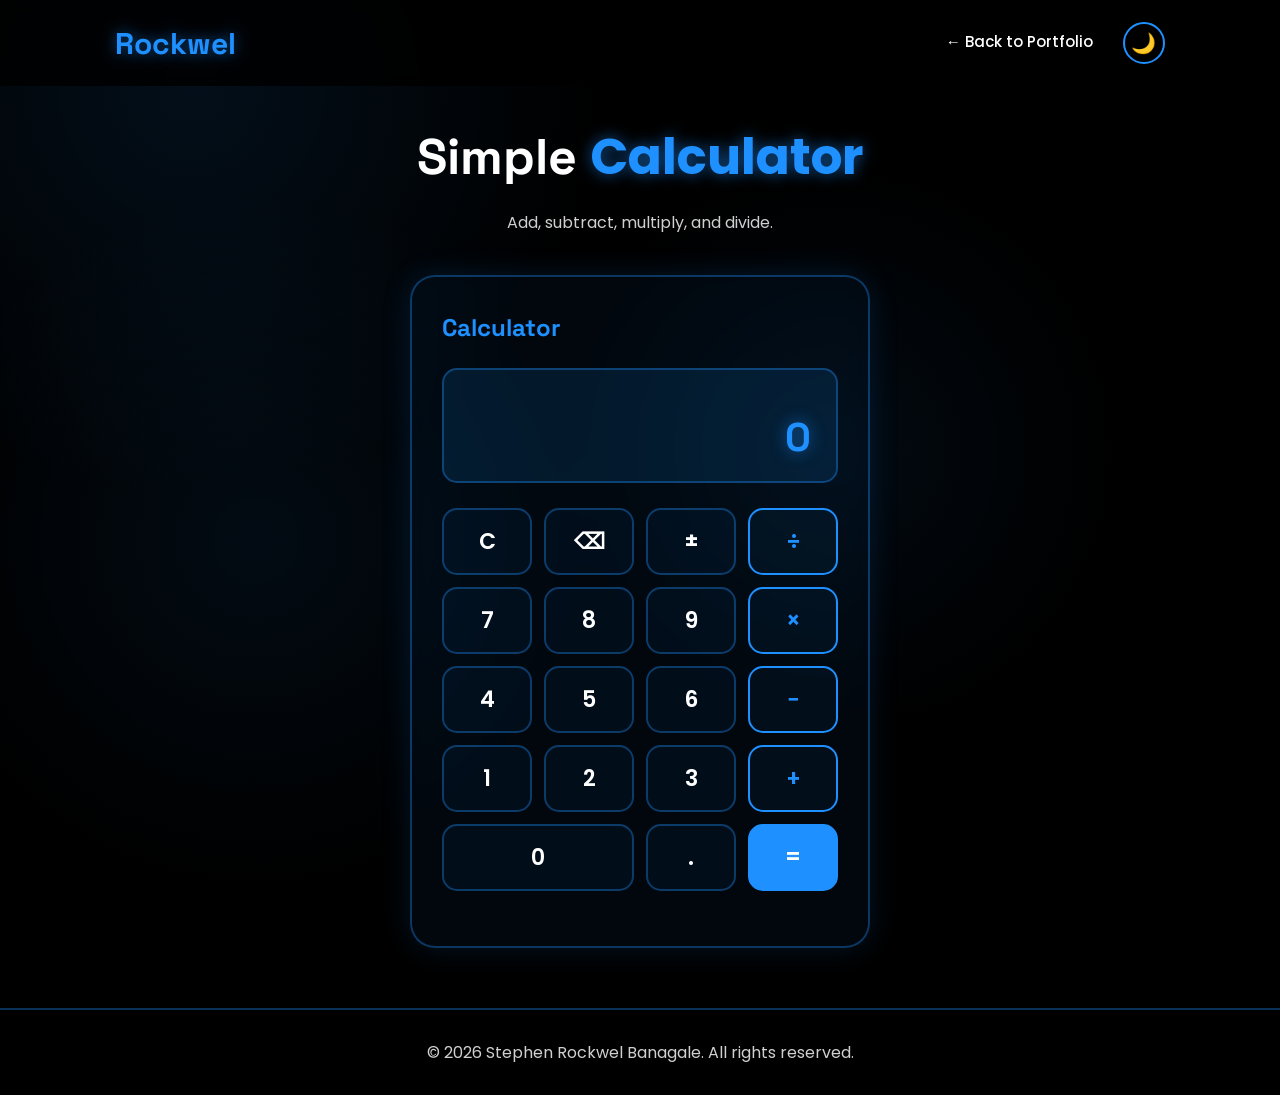
<file: simple-calculator.html>
<!DOCTYPE html>
<html lang="en">
<head>
    <meta charset="UTF-8">
    <meta name="viewport" content="width=device-width, initial-scale=1.0">
    <title>Calculator | Stephen Banagale</title>
    <meta name="description" content="Simple calculator with add, subtract, multiply, and divide.">

    <link rel="preconnect" href="https://fonts.googleapis.com">
    <link rel="preconnect" href="https://fonts.gstatic.com" crossorigin>
    <link href="https://fonts.googleapis.com/css2?family=Poppins:wght@400;500;600;700&family=Space+Grotesk:wght@500;600;700&display=swap" rel="stylesheet">

    <script>
        try {
            document.documentElement.setAttribute('data-theme', localStorage.getItem('theme') || 'dark');
        } catch (e) {
            document.documentElement.setAttribute('data-theme', 'dark');
        }
    </script>

    <style>
        :root {
            --bg: #000;
            --text: #fff;
            --muted: #d0d0d0;
            --placeholder: #888;
            --header-bg: rgba(0, 0, 0, 0.85);
            --header-solid: #000;
            --card-bg: rgba(30, 144, 255, 0.05);
            --card-hover: rgba(30, 144, 255, 0.12);
            --card-border: rgba(30, 144, 255, 0.35);
            --card-shadow: 0 0 30px rgba(30, 144, 255, 0.15);
            --scroll-track: #050a14;
            --blob-1: rgba(30, 144, 255, 0.10);
            --blob-2: rgba(30, 144, 255, 0.07);
            --blob-3: rgba(30, 144, 255, 0.08);
        }

        [data-theme="light"] {
            --bg: #f3f8ff;
            --text: #0b1a2e;
            --muted: #44546a;
            --placeholder: #7a8aa0;
            --header-bg: rgba(255, 255, 255, 0.85);
            --header-solid: #ffffff;
            --card-bg: rgba(255, 255, 255, 0.75);
            --card-hover: rgba(30, 144, 255, 0.12);
            --card-border: rgba(30, 144, 255, 0.4);
            --card-shadow: 0 8px 25px rgba(30, 144, 255, 0.15);
            --scroll-track: #e3eefc;
            --blob-1: rgba(30, 144, 255, 0.07);
            --blob-2: rgba(0, 212, 255, 0.05);
            --blob-3: rgba(30, 144, 255, 0.05);
        }

        * {
            margin: 0;
            padding: 0;
            box-sizing: border-box;
            text-decoration: none;
            border: none;
            outline: none;
            font-family: 'Poppins', sans-serif;
        }

        h1, h2, h3, .logo, .display-value {
            font-family: 'Space Grotesk', 'Poppins', sans-serif;
        }

        html { font-size: 62.5%; scroll-behavior: smooth; }

        body {
            width: 100%;
            min-height: 100vh;
            overflow-x: hidden;
            background-color: var(--bg);
            color: var(--text);
            transition: background-color 0.3s ease, color 0.3s ease;
        }

        body::before {
            content: "";
            position: fixed;
            inset: 0;
            z-index: -1;
            pointer-events: none;
            background:
                radial-gradient(circle at 15% 10%, var(--blob-1), transparent 30%),
                radial-gradient(circle at 65% 50%, var(--blob-2), transparent 30%),
                radial-gradient(circle at 20% 60%, var(--blob-3), transparent 30%);
        }

        ::-webkit-scrollbar { width: 1rem; }
        ::-webkit-scrollbar-track { background: var(--scroll-track); }
        ::-webkit-scrollbar-thumb { background: dodgerblue; border-radius: 1rem; }

        a:focus-visible, button:focus-visible, input:focus-visible {
            outline: 0.3rem solid dodgerblue;
            outline-offset: 0.4rem;
        }

        header {
            position: fixed;
            top: 0;
            left: 0;
            width: 100%;
            padding: 2rem 9%;
            background-color: var(--header-bg);
            backdrop-filter: blur(6px);
            display: flex;
            justify-content: space-between;
            align-items: center;
            z-index: 100;
        }

        .logo {
            font-size: 3rem;
            color: dodgerblue;
            font-weight: 800;
            transition: 0.5s ease;
            text-shadow: 0 0 15px rgba(30, 144, 255, 0.6);
        }

        .logo:hover { transform: scale(1.1); }

        .header-actions { display: flex; align-items: center; gap: 2rem; }

        .back-link {
            font-size: 1.5rem;
            font-weight: 500;
            color: var(--text);
            padding: 1rem;
            border-bottom: 3px solid transparent;
            transition: 0.3s ease;
        }

        .back-link:hover { color: dodgerblue; border-bottom: 3px solid dodgerblue; }

        .theme-toggle {
            width: 4.2rem;
            height: 4.2rem;
            font-size: 2rem;
            display: inline-flex;
            justify-content: center;
            align-items: center;
            background: transparent;
            border: 0.2rem solid dodgerblue;
            border-radius: 50%;
            cursor: pointer;
            transition: 0.3s ease;
        }

        .theme-toggle:hover {
            background: dodgerblue;
            box-shadow: 0 0 20px dodgerblue;
            transform: rotate(20deg);
        }

        main {
            min-height: 100vh;
            display: flex;
            flex-direction: column;
            align-items: center;
            padding: 12rem 5% 6rem;
        }

        .heading { font-size: 5rem; text-align: center; margin-bottom: 1.5rem; }

        .heading span {
            color: dodgerblue;
            text-shadow: 0 0 15px rgba(30, 144, 255, 0.6);
        }

        .subtitle { font-size: 1.6rem; color: var(--muted); text-align: center; margin-bottom: 4rem; }

        .layout {
            display: flex;
            gap: 4rem;
            width: 100%;
            max-width: 46rem;
            align-items: flex-start;
            justify-content: center;
        }

        .card {
            flex: 1;
            min-width: 0;
            padding: 3.5rem 3rem;
            border: 0.2rem solid var(--card-border);
            border-radius: 2.5rem;
            background-color: var(--card-bg);
            backdrop-filter: blur(8px);
            box-shadow: var(--card-shadow);
            transition: 0.3s ease;
        }

        .card:hover { border-color: dodgerblue; box-shadow: 0 0 25px dodgerblue; }

        .card h2 { font-size: 2.4rem; color: dodgerblue; margin-bottom: 2.5rem; }

        .display {
            text-align: right;
            padding: 2rem 2.5rem;
            margin-bottom: 2.5rem;
            border: 0.2rem solid var(--card-border);
            border-radius: 1.5rem;
            background-color: var(--card-hover);
            min-height: 11rem;
            display: flex;
            flex-direction: column;
            justify-content: flex-end;
            gap: 0.5rem;
            overflow: hidden;
        }

        .display-expr {
            font-family: 'Courier New', monospace;
            font-size: 1.5rem;
            color: var(--muted);
            min-height: 2rem;
            word-break: break-all;
        }

        .display-value {
            font-size: 4rem;
            font-weight: 700;
            color: dodgerblue;
            text-shadow: 0 0 15px rgba(30, 144, 255, 0.6);
            word-break: break-all;
            line-height: 1.15;
        }

        .display-value.is-error {
            font-size: 2.2rem;
            color: #ff4d4d;
            text-shadow: none;
        }

        .keys {
            display: grid;
            grid-template-columns: repeat(4, 1fr);
            gap: 1.2rem;
            margin-bottom: 2rem;
        }

        .key {
            padding: 1.5rem 0;
            font-size: 2.2rem;
            font-weight: 600;
            color: var(--text);
            background-color: var(--card-bg);
            border: 0.2rem solid var(--card-border);
            border-radius: 1.5rem;
            cursor: pointer;
            transition: 0.2s ease;
        }

        .key:hover {
            border-color: dodgerblue;
            background-color: var(--card-hover);
            transform: translateY(-0.3rem);
            box-shadow: 0 0 15px dodgerblue;
        }

        .key:active { transform: translateY(0); }

        .key.op { color: dodgerblue; border-color: dodgerblue; }

        .key.op.active { background: dodgerblue; color: #fff; }

        .key.eq { background: dodgerblue; color: #fff; border-color: dodgerblue; }

        .key.wide { grid-column: span 2; }

        .footer {
            text-align: center;
            padding: 3rem 9%;
            border-top: 0.2rem solid var(--card-border);
            font-size: 1.6rem;
            color: var(--muted);
        }

        @media (max-width: 995px) {
            header { padding: 1.5rem 5%; background-color: var(--header-solid); }
            .logo { font-size: 2.6rem; }
            .header-actions { gap: 1.2rem; }
            .back-link { display: inline-block; font-size: 1.4rem; padding: 0.6rem; white-space: nowrap; }
            .theme-toggle { width: 3.8rem; height: 3.8rem; font-size: 1.8rem; }
            .layout { flex-direction: column; align-items: stretch; }
        }

        @media (max-width: 600px) {
            .heading { font-size: 3.4rem; }
            .card { padding: 2.5rem 1.8rem; }
            .display-value { font-size: 3.2rem; }
            .key { font-size: 2rem; padding: 1.3rem 0; }
            .footer { font-size: 1.3rem; }
        }

        @media (max-width: 480px) {
            .logo { font-size: 2.2rem; }
            .header-actions { gap: 0.8rem; }
            .back-link { font-size: 1.2rem; padding: 0.4rem; }
        }

        @media (prefers-reduced-motion: reduce) {
            html { scroll-behavior: auto; }
            * { transition: none !important; }
        }
    </style>
</head>
<body>

    <header>
        <a href="index.html" class="logo">Rockwel</a>
        <div class="header-actions">
            <a href="index.html#projects" class="back-link">← Back to Portfolio</a>
            <button class="theme-toggle" id="theme-toggle" aria-label="Toggle dark or light mode">🌙</button>
        </div>
    </header>

    <main>
        <h1 class="heading">Simple <span>Calculator</span></h1>
        <p class="subtitle">Add, subtract, multiply, and divide.</p>

        <div class="layout">

            <section class="card" aria-label="Calculator">
                <h2>Calculator</h2>

                <div class="display" aria-live="polite">
                    <span class="display-expr" id="expr"></span>
                    <span class="display-value" id="screen">0</span>
                </div>

                <div class="keys" id="keys">
                    <button class="key" data-action="clear">C</button>
                    <button class="key" data-action="back" aria-label="Backspace">⌫</button>
                    <button class="key" data-action="sign" aria-label="Toggle sign">±</button>
                    <button class="key op" data-op="/" aria-label="Divide">÷</button>

                    <button class="key" data-digit="7">7</button>
                    <button class="key" data-digit="8">8</button>
                    <button class="key" data-digit="9">9</button>
                    <button class="key op" data-op="*" aria-label="Multiply">×</button>

                    <button class="key" data-digit="4">4</button>
                    <button class="key" data-digit="5">5</button>
                    <button class="key" data-digit="6">6</button>
                    <button class="key op" data-op="-" aria-label="Subtract">−</button>

                    <button class="key" data-digit="1">1</button>
                    <button class="key" data-digit="2">2</button>
                    <button class="key" data-digit="3">3</button>
                    <button class="key op" data-op="+" aria-label="Add">+</button>

                    <button class="key wide" data-digit="0">0</button>
                    <button class="key" data-action="dot">.</button>
                    <button class="key eq" data-action="equals">=</button>
                </div>
            </section>

        </div>
    </main>

    <footer class="footer">
        <p>&copy; 2026 Stephen Rockwel Banagale. All rights reserved.</p>
    </footer>

    <script>
        const themeToggle = document.getElementById('theme-toggle');

        function applyTheme(theme) {
            document.documentElement.setAttribute('data-theme', theme);
            themeToggle.textContent = theme === 'dark' ? '🌙' : '☀️';
            try { localStorage.setItem('theme', theme); } catch (e) {}
        }

        applyTheme(document.documentElement.getAttribute('data-theme') || 'dark');

        themeToggle.addEventListener('click', () => {
            applyTheme(document.documentElement.getAttribute('data-theme') === 'dark' ? 'light' : 'dark');
        });

        const screen = document.getElementById('screen');
        const expr = document.getElementById('expr');
        const opKeys = document.querySelectorAll('.key.op');
        const SYMBOL = { '+': '+', '-': '−', '*': '×', '/': '÷' };

        let cur = '0';
        let prev = null;
        let op = null;
        let waiting = false;
        let justEvaluated = false;
        let hasError = false;

        function compute(a, o, b) {
            let r;
            if (o === '+') r = a + b;
            else if (o === '-') r = a - b;
            else if (o === '*') r = a * b;
            else {
                if (b === 0) return null;
                r = a / b;
            }
            return Number(r.toPrecision(12));
        }

        function render() {
            screen.textContent = cur;
            screen.classList.toggle('is-error', hasError);
            opKeys.forEach(k => k.classList.toggle('active', waiting && k.dataset.op === op));
        }

        function resetAll() {
            cur = '0'; prev = null; op = null;
            waiting = false; justEvaluated = false; hasError = false;
            expr.textContent = '';
        }

        function inputDigit(d) {
            if (hasError) resetAll();
            if (waiting || justEvaluated) {
                cur = '0';
                waiting = false;
                justEvaluated = false;
            }
            if (cur === '0') cur = d;
            else if (cur === '-0') cur = '-' + d;
            else if (cur.replace(/[-.]/g, '').length < 15) cur += d;
            render();
        }

        function inputDot() {
            if (hasError) resetAll();
            if (waiting || justEvaluated) {
                cur = '0';
                waiting = false;
                justEvaluated = false;
            }
            if (!cur.includes('.')) cur += '.';
            render();
        }

        function inputOp(o) {
            if (hasError) return;
            if (op && !waiting) {
                const r = compute(prev, op, parseFloat(cur));
                if (r === null) { showError(); return; }
                cur = String(r);
            }
            prev = parseFloat(cur);
            op = o;
            waiting = true;
            justEvaluated = false;
            expr.textContent = cur + ' ' + SYMBOL[o];
            render();
        }

        function equals() {
            if (hasError || op === null || waiting) return;
            const b = parseFloat(cur);
            const r = compute(prev, op, b);
            if (r === null) { showError(); return; }
            expr.textContent = prev + ' ' + SYMBOL[op] + ' ' + b + ' =';
            cur = String(r);
            prev = null;
            op = null;
            justEvaluated = true;
            render();
        }

        function showError() {
            hasError = true;
            cur = 'Cannot divide by zero';
            prev = null;
            op = null;
            waiting = false;
            expr.textContent = '';
            render();
        }

        function backspace() {
            if (hasError) { resetAll(); render(); return; }
            if (waiting || justEvaluated) return;
            cur = cur.slice(0, -1);
            if (cur === '' || cur === '-') cur = '0';
            render();
        }

        function toggleSign() {
            if (hasError || waiting) return;
            if (cur === '0') return;
            cur = cur.startsWith('-') ? cur.slice(1) : '-' + cur;
            render();
        }

        document.getElementById('keys').addEventListener('click', (e) => {
            const btn = e.target.closest('button');
            if (!btn) return;
            if (btn.dataset.digit !== undefined) inputDigit(btn.dataset.digit);
            else if (btn.dataset.op) inputOp(btn.dataset.op);
            else if (btn.dataset.action === 'clear') { resetAll(); render(); }
            else if (btn.dataset.action === 'back') backspace();
            else if (btn.dataset.action === 'sign') toggleSign();
            else if (btn.dataset.action === 'dot') inputDot();
            else if (btn.dataset.action === 'equals') equals();
        });

        document.addEventListener('keydown', (e) => {
            if (e.target.tagName === 'INPUT') return;
            if (e.ctrlKey || e.metaKey || e.altKey) return;
            if (/^[0-9]$/.test(e.key)) inputDigit(e.key);
            else if (e.key === '.' || e.key === ',') inputDot();
            else if (['+', '-', '*', '/'].includes(e.key)) { e.preventDefault(); inputOp(e.key); }
            else if (e.key === 'Enter' || e.key === '=') { e.preventDefault(); equals(); }
            else if (e.key === 'Backspace') backspace();
            else if (e.key === 'Escape' || e.key === 'Delete') { resetAll(); render(); }
        });

        render();
    </script>
</body>
</html>
</file>
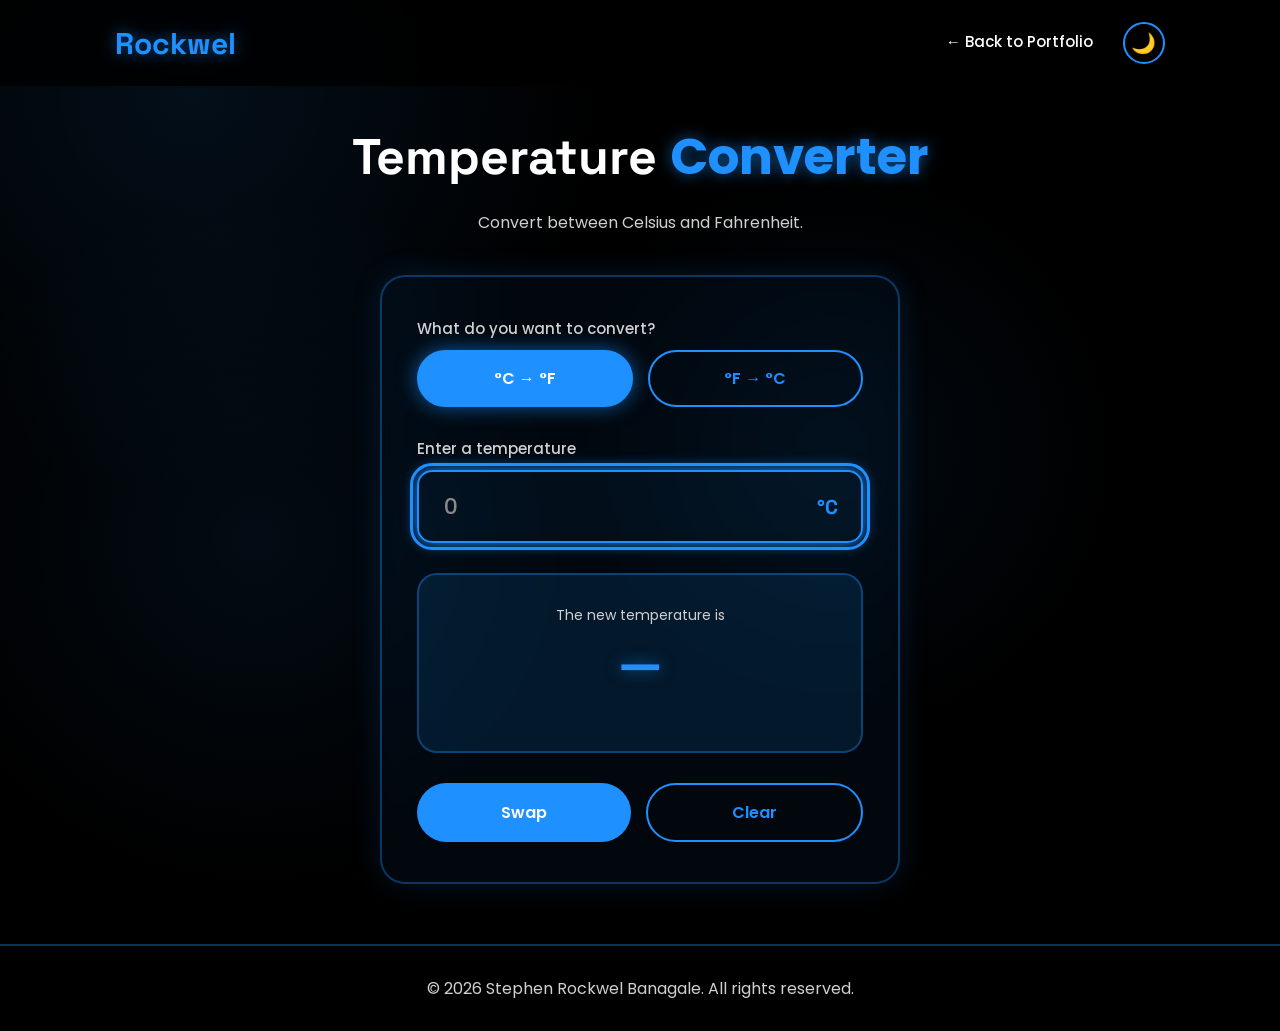
<file: temperature-converter.html>
<!DOCTYPE html>
<html lang="en">
<head>
    <meta charset="UTF-8">
    <meta name="viewport" content="width=device-width, initial-scale=1.0">
    <title>Temperature Converter | Stephen Banagale</title>
    <meta name="description" content="Celsius and Fahrenheit converter, ported from a C# console app to the web.">

    <link rel="preconnect" href="https://fonts.googleapis.com">
    <link rel="preconnect" href="https://fonts.gstatic.com" crossorigin>
    <link href="https://fonts.googleapis.com/css2?family=Poppins:wght@400;500;600;700&family=Space+Grotesk:wght@500;600;700&display=swap" rel="stylesheet">

    <script>
        try {
            document.documentElement.setAttribute('data-theme', localStorage.getItem('theme') || 'dark');
        } catch (e) {
            document.documentElement.setAttribute('data-theme', 'dark');
        }
    </script>

    <style>
        :root {
            --bg: #000;
            --text: #fff;
            --muted: #d0d0d0;
            --placeholder: #888;
            --header-bg: rgba(0, 0, 0, 0.85);
            --header-solid: #000;
            --card-bg: rgba(30, 144, 255, 0.05);
            --card-hover: rgba(30, 144, 255, 0.12);
            --card-border: rgba(30, 144, 255, 0.35);
            --card-shadow: 0 0 30px rgba(30, 144, 255, 0.15);
            --scroll-track: #050a14;
            --blob-1: rgba(30, 144, 255, 0.10);
            --blob-2: rgba(30, 144, 255, 0.07);
            --blob-3: rgba(30, 144, 255, 0.08);
        }

        [data-theme="light"] {
            --bg: #f3f8ff;
            --text: #0b1a2e;
            --muted: #44546a;
            --placeholder: #7a8aa0;
            --header-bg: rgba(255, 255, 255, 0.85);
            --header-solid: #ffffff;
            --card-bg: rgba(255, 255, 255, 0.75);
            --card-hover: rgba(30, 144, 255, 0.12);
            --card-border: rgba(30, 144, 255, 0.4);
            --card-shadow: 0 8px 25px rgba(30, 144, 255, 0.15);
            --scroll-track: #e3eefc;
            --blob-1: rgba(30, 144, 255, 0.07);
            --blob-2: rgba(0, 212, 255, 0.05);
            --blob-3: rgba(30, 144, 255, 0.05);
        }

        * {
            margin: 0;
            padding: 0;
            box-sizing: border-box;
            text-decoration: none;
            border: none;
            outline: none;
            font-family: 'Poppins', sans-serif;
        }

        h1, h2, h3, .logo, .result-value {
            font-family: 'Space Grotesk', 'Poppins', sans-serif;
        }

        html {
            font-size: 62.5%;
            scroll-behavior: smooth;
        }

        body {
            width: 100%;
            min-height: 100vh;
            overflow-x: hidden;
            background-color: var(--bg);
            color: var(--text);
            transition: background-color 0.3s ease, color 0.3s ease;
        }

        body::before {
            content: "";
            position: fixed;
            inset: 0;
            z-index: -1;
            pointer-events: none;
            background:
                radial-gradient(circle at 15% 10%, var(--blob-1), transparent 30%),
                radial-gradient(circle at 65% 50%, var(--blob-2), transparent 30%),
                radial-gradient(circle at 20% 60%, var(--blob-3), transparent 30%);
        }

        ::-webkit-scrollbar { width: 1rem; }
        ::-webkit-scrollbar-track { background: var(--scroll-track); }
        ::-webkit-scrollbar-thumb { background: dodgerblue; border-radius: 1rem; }

        a:focus-visible,
        button:focus-visible,
        input:focus-visible {
            outline: 0.3rem solid dodgerblue;
            outline-offset: 0.4rem;
        }

        header {
            position: fixed;
            top: 0;
            left: 0;
            width: 100%;
            padding: 2rem 9%;
            background-color: var(--header-bg);
            backdrop-filter: blur(6px);
            display: flex;
            justify-content: space-between;
            align-items: center;
            z-index: 100;
        }

        .logo {
            font-size: 3rem;
            color: dodgerblue;
            font-weight: 800;
            transition: 0.5s ease;
            text-shadow: 0 0 15px rgba(30, 144, 255, 0.6);
        }

        .logo:hover { transform: scale(1.1); }

        .header-actions {
            display: flex;
            align-items: center;
            gap: 2rem;
        }

        .back-link {
            font-size: 1.5rem;
            font-weight: 500;
            color: var(--text);
            padding: 1rem;
            border-bottom: 3px solid transparent;
            transition: 0.3s ease;
        }

        .back-link:hover {
            color: dodgerblue;
            border-bottom: 3px solid dodgerblue;
        }

        .theme-toggle {
            width: 4.2rem;
            height: 4.2rem;
            font-size: 2rem;
            display: inline-flex;
            justify-content: center;
            align-items: center;
            background: transparent;
            border: 0.2rem solid dodgerblue;
            border-radius: 50%;
            cursor: pointer;
            transition: 0.3s ease;
        }

        .theme-toggle:hover {
            background: dodgerblue;
            box-shadow: 0 0 20px dodgerblue;
            transform: rotate(20deg);
        }

        main {
            min-height: 100vh;
            display: flex;
            flex-direction: column;
            align-items: center;
            justify-content: center;
            padding: 12rem 5% 6rem;
        }

        .heading {
            font-size: 5rem;
            text-align: center;
            margin-bottom: 1.5rem;
        }

        .heading span {
            color: dodgerblue;
            text-shadow: 0 0 15px rgba(30, 144, 255, 0.6);
        }

        .subtitle {
            font-size: 1.6rem;
            color: var(--muted);
            text-align: center;
            margin-bottom: 4rem;
        }

        .converter {
            width: 100%;
            max-width: 52rem;
            padding: 4rem 3.5rem;
            border: 0.2rem solid var(--card-border);
            border-radius: 2.5rem;
            background-color: var(--card-bg);
            backdrop-filter: blur(8px);
            box-shadow: var(--card-shadow);
            transition: 0.3s ease;
        }

        .converter:hover {
            border-color: dodgerblue;
            box-shadow: 0 0 25px dodgerblue;
        }

        .field-label {
            display: block;
            font-size: 1.5rem;
            font-weight: 500;
            color: var(--muted);
            margin-bottom: 1rem;
        }

        .mode {
            display: grid;
            grid-template-columns: 1fr 1fr;
            gap: 1.5rem;
            margin-bottom: 3rem;
        }

        .mode-btn {
            padding: 1.4rem 1rem;
            font-size: 1.6rem;
            font-weight: 600;
            color: dodgerblue;
            background: transparent;
            border: 0.2rem solid dodgerblue;
            border-radius: 5rem;
            cursor: pointer;
            transition: 0.3s ease;
        }

        .mode-btn:hover {
            transform: translateY(-0.3rem);
            box-shadow: 0 0 20px dodgerblue;
        }

        .mode-btn[aria-pressed="true"] {
            background: dodgerblue;
            color: #fff;
            box-shadow: 0 0 20px rgba(30, 144, 255, 0.6);
        }

        .input-wrap {
            position: relative;
            margin-bottom: 3rem;
        }

        .input-wrap input {
            width: 100%;
            padding: 1.8rem 6rem 1.8rem 2.5rem;
            font-size: 2.2rem;
            font-weight: 500;
            color: var(--text);
            background-color: var(--card-bg);
            border: 0.2rem solid var(--card-border);
            border-radius: 1.5rem;
            transition: 0.3s ease;
        }

        .input-wrap input::placeholder { color: var(--placeholder); }

        .input-wrap input:focus {
            border-color: dodgerblue;
            box-shadow: 0 0 15px dodgerblue;
        }

        .unit-tag {
            position: absolute;
            right: 2.5rem;
            top: 50%;
            transform: translateY(-50%);
            font-family: 'Space Grotesk', sans-serif;
            font-size: 2rem;
            font-weight: 700;
            color: dodgerblue;
            pointer-events: none;
        }

        .result {
            text-align: center;
            padding: 3rem 2rem;
            border: 0.2rem solid var(--card-border);
            border-radius: 2rem;
            background-color: var(--card-hover);
            margin-bottom: 3rem;
            min-height: 15rem;
            display: flex;
            flex-direction: column;
            justify-content: center;
            gap: 1rem;
        }

        .result-label {
            font-size: 1.4rem;
            color: var(--muted);
        }

        .result-value {
            font-size: 5rem;
            font-weight: 700;
            line-height: 1.1;
            color: dodgerblue;
            text-shadow: 0 0 15px rgba(30, 144, 255, 0.6);
            word-break: break-all;
        }

        .result-value.is-error {
            font-size: 2rem;
            line-height: 1.5;
            color: #ff4d4d;
            text-shadow: none;
        }

        .result-formula {
            font-family: 'Courier New', monospace;
            font-size: 1.4rem;
            color: var(--muted);
            min-height: 2rem;
        }

        .actions {
            display: flex;
            gap: 1.5rem;
        }

        .btn {
            flex: 1;
            padding: 1.5rem 2rem;
            font-size: 1.6rem;
            font-weight: 600;
            text-align: center;
            border-radius: 5rem;
            cursor: pointer;
            transition: 0.3s ease;
        }

        .btn-primary {
            color: #fff;
            background-color: dodgerblue;
        }

        .btn-outline {
            color: dodgerblue;
            background: transparent;
            border: 0.2rem solid dodgerblue;
        }

        .btn:hover {
            transform: translateY(-0.4rem);
            box-shadow: 0 0 25px dodgerblue;
        }

        .btn-outline:hover {
            background: dodgerblue;
            color: #fff;
        }

        .footer {
            text-align: center;
            padding: 3rem 9%;
            border-top: 0.2rem solid var(--card-border);
            font-size: 1.6rem;
            color: var(--muted);
        }

        @media (max-width: 995px) {
            header { padding: 1.5rem 5%; background-color: var(--header-solid); }
            .logo { font-size: 2.6rem; }
            .header-actions { gap: 1.2rem; }
            .back-link { font-size: 1.4rem; padding: 0.6rem; white-space: nowrap; }
            .theme-toggle { width: 3.8rem; height: 3.8rem; font-size: 1.8rem; }
        }

        @media (max-width: 600px) {
            .heading { font-size: 3.4rem; }
            .converter { padding: 3rem 2rem; }
            .result-value { font-size: 4rem; }
            .actions { flex-direction: column; }
            .footer { font-size: 1.3rem; }
        }

        @media (max-width: 480px) {
            .logo { font-size: 2.2rem; }
            .header-actions { gap: 0.8rem; }
            .back-link { font-size: 1.2rem; padding: 0.4rem; }
        }

        @media (prefers-reduced-motion: reduce) {
            html { scroll-behavior: auto; }
            * { transition: none !important; }
        }
    </style>
</head>
<body>

    <header>
        <a href="index.html" class="logo">Rockwel</a>
        <div class="header-actions">
            <a href="index.html#projects" class="back-link">← Back to Portfolio</a>
            <button class="theme-toggle" id="theme-toggle" aria-label="Toggle dark or light mode">🌙</button>
        </div>
    </header>

    <main>
        <h1 class="heading">Temperature <span>Converter</span></h1>
        <p class="subtitle">Convert between Celsius and Fahrenheit.</p>

        <div class="converter">
            <span class="field-label" id="mode-label">What do you want to convert?</span>
            <div class="mode" role="group" aria-labelledby="mode-label">
                <button type="button" class="mode-btn" id="mode-c" aria-pressed="true">°C → °F</button>
                <button type="button" class="mode-btn" id="mode-f" aria-pressed="false">°F → °C</button>
            </div>

            <label class="field-label" for="temp">Enter a temperature</label>
            <div class="input-wrap">
                <input type="text" id="temp" inputmode="decimal" placeholder="0" autocomplete="off">
                <span class="unit-tag" id="unit-tag">°C</span>
            </div>

            <div class="result" aria-live="polite">
                <span class="result-label">The new temperature is</span>
                <span class="result-value" id="result-value">—</span>
                <span class="result-formula" id="result-formula"></span>
            </div>

            <div class="actions">
                <button type="button" class="btn btn-primary" id="swap">Swap</button>
                <button type="button" class="btn btn-outline" id="clear">Clear</button>
            </div>
        </div>
    </main>

    <footer class="footer">
        <p>&copy; 2026 Stephen Rockwel Banagale. All rights reserved.</p>
    </footer>

    <script>
        const themeToggle = document.getElementById('theme-toggle');

        function applyTheme(theme) {
            document.documentElement.setAttribute('data-theme', theme);
            themeToggle.textContent = theme === 'dark' ? '🌙' : '☀️';
            try { localStorage.setItem('theme', theme); } catch (e) {}
        }

        applyTheme(document.documentElement.getAttribute('data-theme') || 'dark');

        themeToggle.addEventListener('click', () => {
            const current = document.documentElement.getAttribute('data-theme');
            applyTheme(current === 'dark' ? 'light' : 'dark');
        });

        function celsiusToFahrenheit(cel) {
            return (cel * 9 / 5) + 32;
        }

        function fahrenheitToCelsius(fah) {
            return (fah - 32) * 5 / 9;
        }

        const input = document.getElementById('temp');
        const unitTag = document.getElementById('unit-tag');
        const resultValue = document.getElementById('result-value');
        const resultFormula = document.getElementById('result-formula');
        const modeC = document.getElementById('mode-c');
        const modeF = document.getElementById('mode-f');
        const swapBtn = document.getElementById('swap');
        const clearBtn = document.getElementById('clear');

        let mode = 'c';

        function format(n) {
            return String(Number(n.toFixed(2)));
        }

        function showResult(text, formula, isError) {
            resultValue.textContent = text;
            resultValue.classList.toggle('is-error', Boolean(isError));
            resultFormula.textContent = formula || '';
        }

        function convert() {
            const raw = input.value.trim().replace(',', '.');

            if (raw === '') {
                showResult('—', '');
                return null;
            }

            const n = Number(raw);

            if (!Number.isFinite(n)) {
                showResult('Please enter a valid number.', '', true);
                return null;
            }

            if (mode === 'c') {
                if (n < -273.15) {
                    showResult('That is below absolute zero (−273.15 °C).', '', true);
                    return null;
                }
                const out = celsiusToFahrenheit(n);
                showResult(format(out) + ' °F', '(' + format(n) + ' × 9/5) + 32 = ' + format(out));
                return out;
            }

            if (n < -459.67) {
                showResult('That is below absolute zero (−459.67 °F).', '', true);
                return null;
            }
            const out = fahrenheitToCelsius(n);
            showResult(format(out) + ' °C', '(' + format(n) + ' − 32) × 5/9 = ' + format(out));
            return out;
        }

        function setMode(next) {
            mode = next;
            modeC.setAttribute('aria-pressed', String(next === 'c'));
            modeF.setAttribute('aria-pressed', String(next === 'f'));
            unitTag.textContent = next === 'c' ? '°C' : '°F';
            convert();
        }

        modeC.addEventListener('click', () => setMode('c'));
        modeF.addEventListener('click', () => setMode('f'));
        input.addEventListener('input', convert);

        swapBtn.addEventListener('click', () => {
            const out = convert();
            setMode(mode === 'c' ? 'f' : 'c');
            if (out !== null) {
                input.value = format(out);
                convert();
            }
            input.focus();
        });

        clearBtn.addEventListener('click', () => {
            input.value = '';
            convert();
            input.focus();
        });

        input.focus();
    </script>
</body>
</html>
</file>
